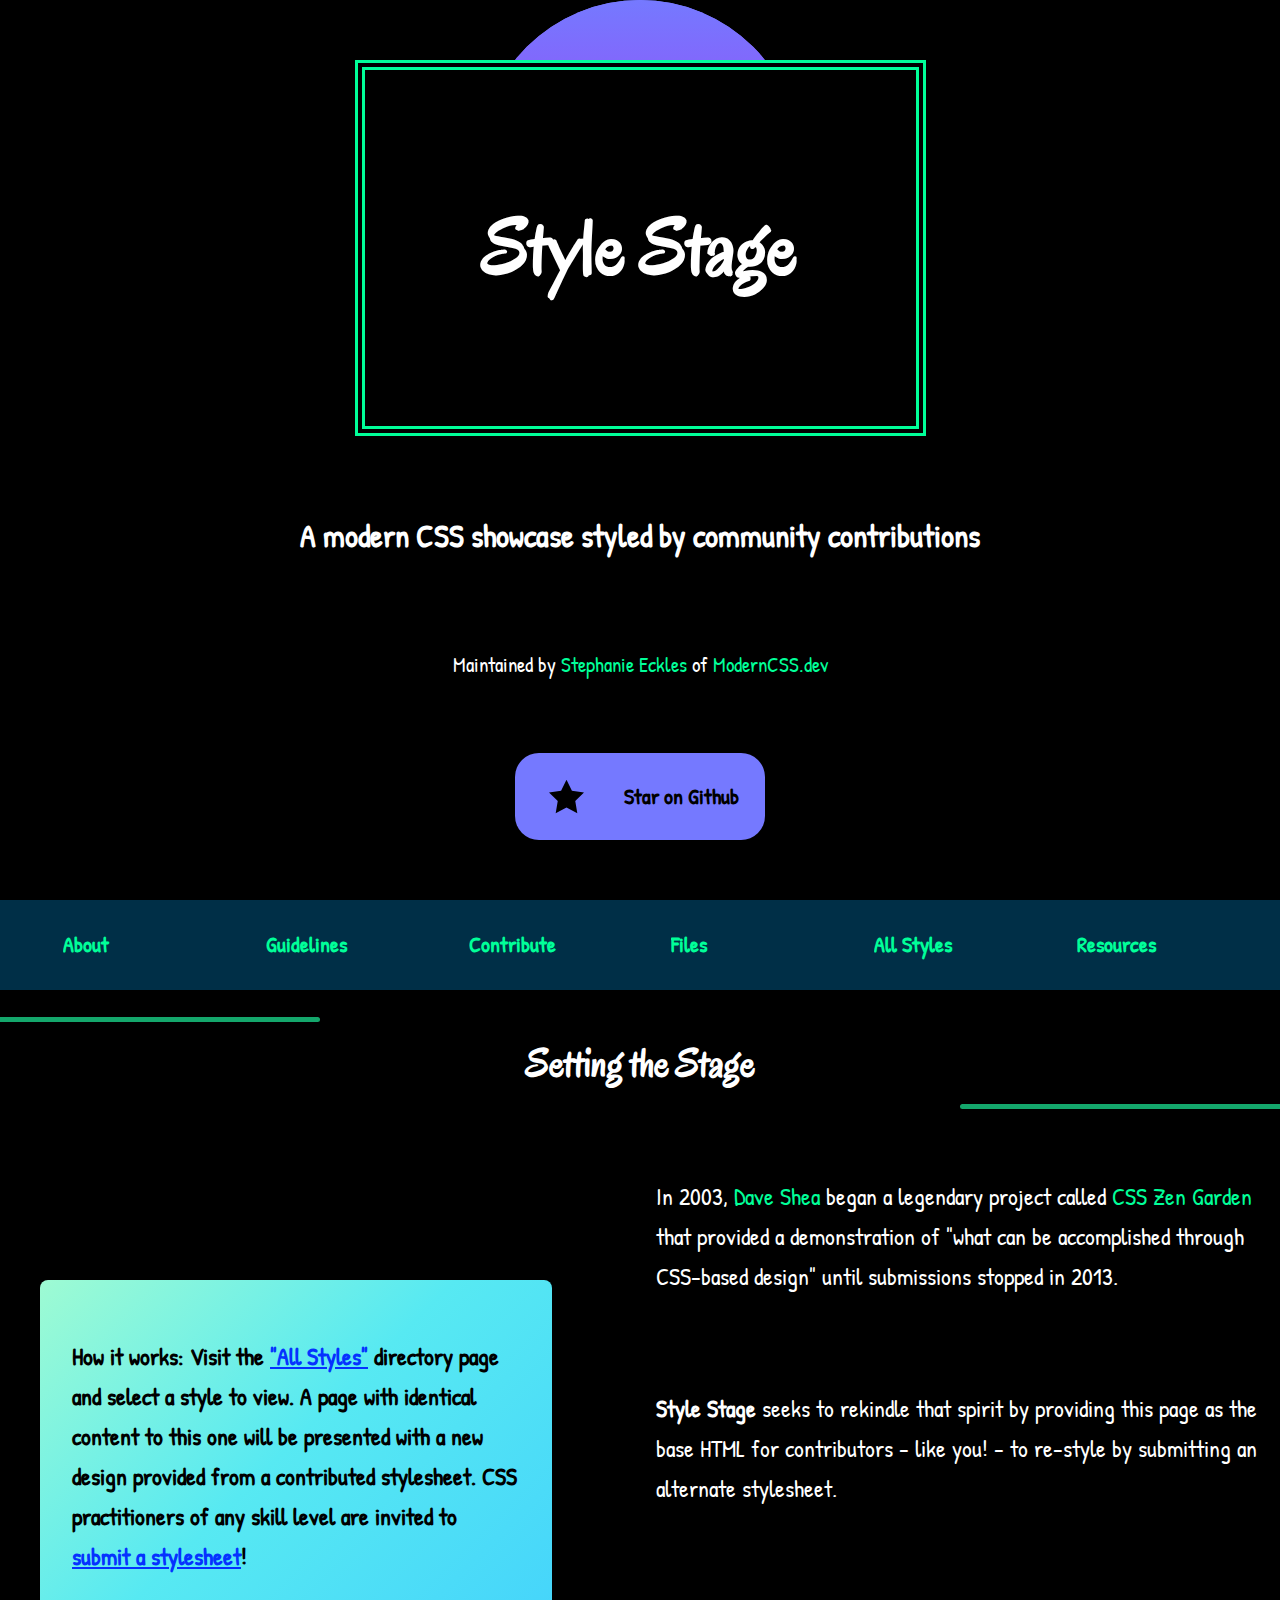
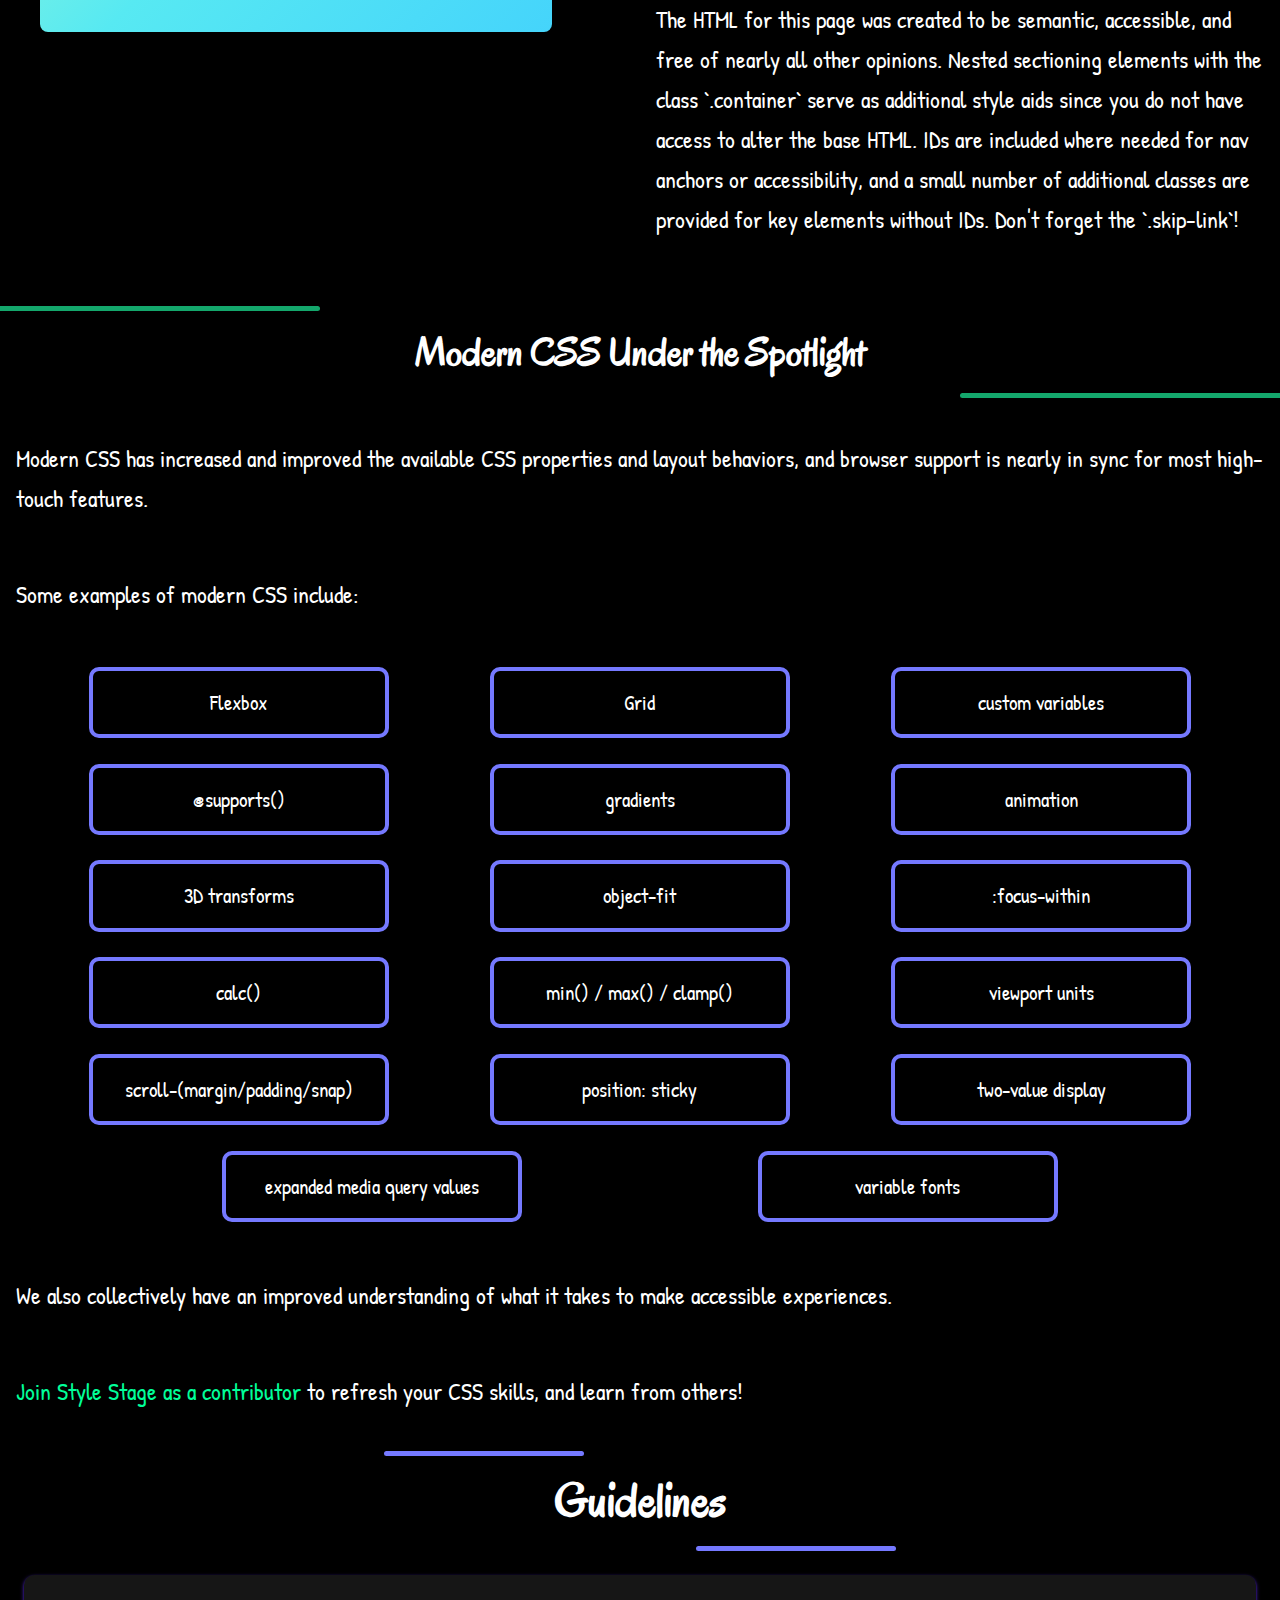
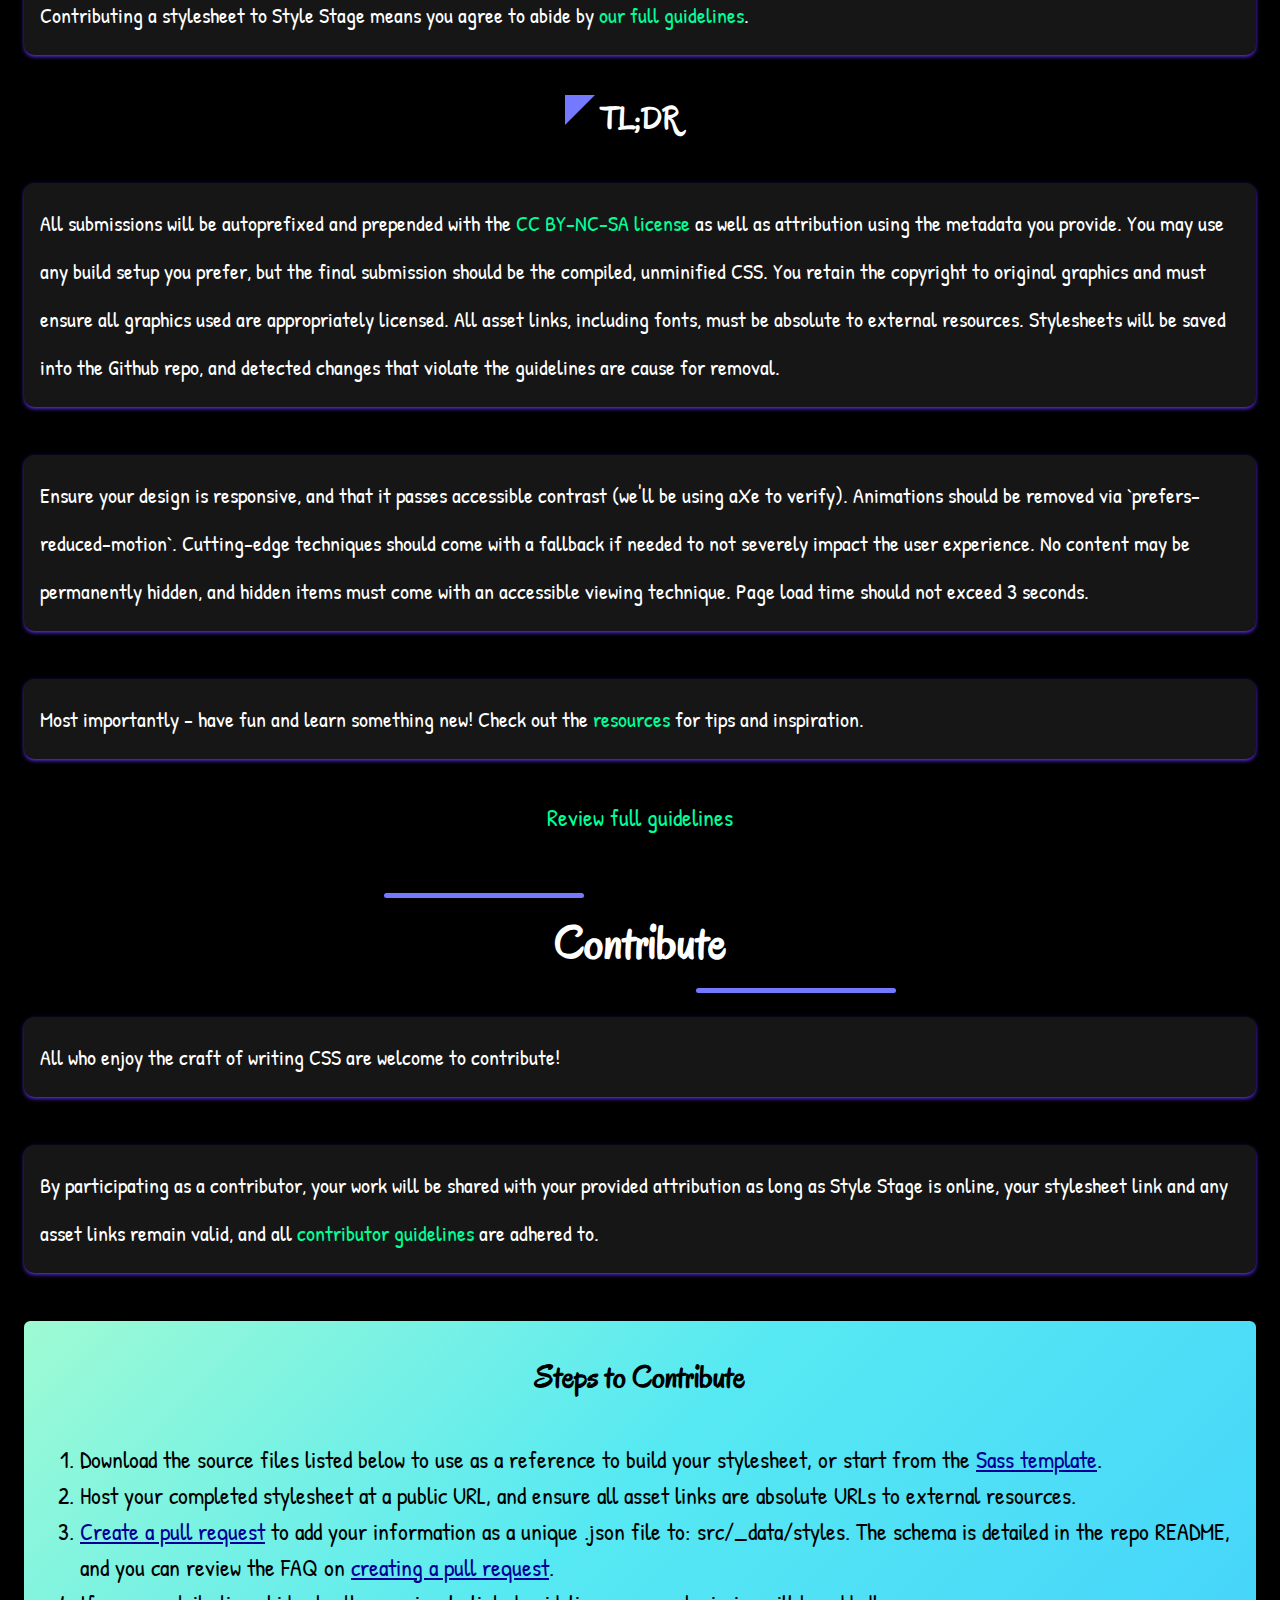
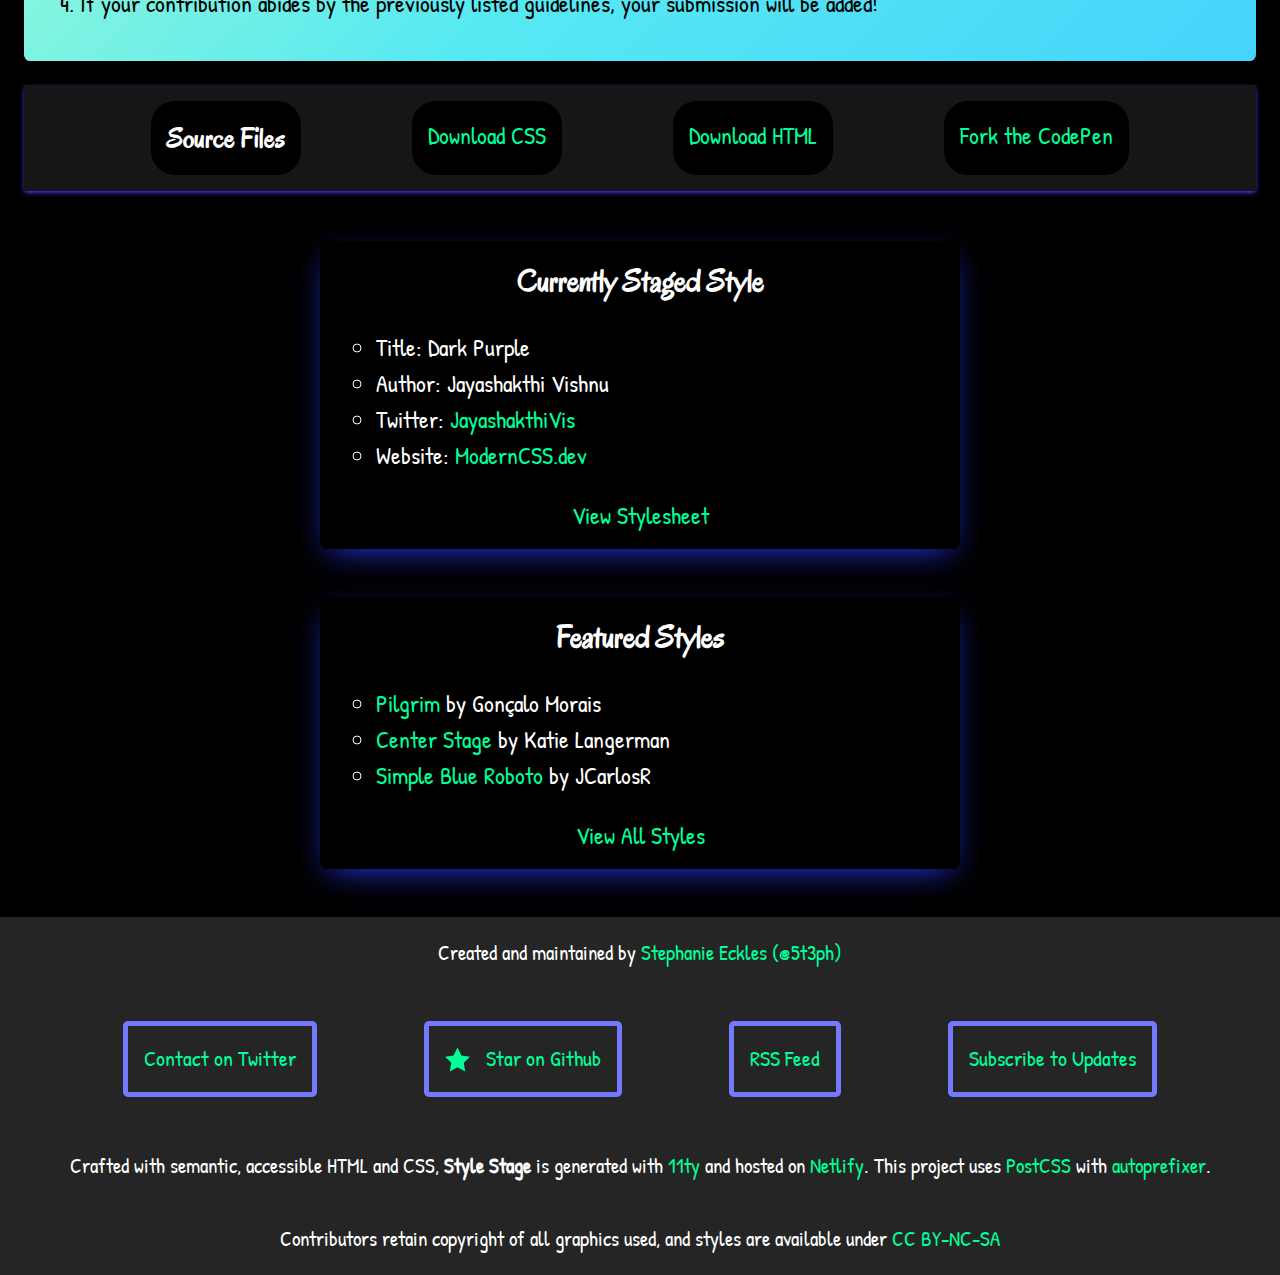
<file: index.html>
<!DOCTYPE html>
<html lang="en">
  <head>
    <meta charset="UTF-8" />
    <meta name="viewport" content="width=device-width, initial-scale=1" />
    <title>[Your Style Title] by [Your Name] | Style Stage</title>
    <meta name="description" content="[Your optional description]" />
    <link href="style.css" rel="stylesheet" />
  </head>
  <body>
    <a href="#main" class="skip-link">Skip to main content</a>
    <header>
      <div class="container">
        <h1>Style Stage</h1>
        <h2>A modern CSS showcase styled by community contributions</h2>
        <p>
          Maintained by <a href="https://twitter.com/5t3ph">Stephanie Eckles</a> of
          <a href="https://moderncss.dev">ModernCSS.dev</a>
        </p>
        <a href="https://github.com/5t3ph/stylestage" class="link-github"
          ><span
            ><svg
              xmlns="http://www.w3.org/2000/svg"
              viewBox="0 0 32 32"
              aria-hidden="true"
              focusable="false"
            >
              <path
                d="M32 12.408l-11.056-1.607-4.944-10.018-4.944 10.018-11.056 1.607 8 7.798-1.889 11.011 9.889-5.199 9.889 5.199-1.889-11.011 8-7.798z"
              ></path>
            </svg>
          </span>
          Star on Github</a
        >
      </div>
    </header>
    <nav>
      <ul>
        <li><a href="#about">About</a></li>
        <li><a href="#guidelines">Guidelines</a></li>
        <li><a href="#contribute">Contribute</a></li>
        <li><a href="#files">Files</a></li>
        <li><a href="/styles/">All Styles</a></li>
        <li><a href="/resources/">Resources</a></li>
      </ul>
    </nav>

    <main id="main" tabIndex="-1">
      <div class="container">
        <article id="about">
          <section class="container">
            <h2>Setting the Stage</h2>
            <p>
              In 2003, <a href="http://daveshea.com/projects/zen/">Dave Shea</a> began a legendary
              project called <a href="http://www.csszengarden.com/">CSS Zen Garden</a> that provided
              a demonstration of "what can be accomplished through CSS-based design" until
              submissions stopped in 2013.
            </p>
            <p>
              <strong>Style Stage</strong> seeks to rekindle that spirit by providing this page as
              the base HTML for contributors - like you! - to re-style by submitting an alternate
              stylesheet.
            </p>
            <blockquote>
              <p>
                <strong>How it works:</strong> Visit the
                <a href="/styles/">"All Styles"</a> directory page and select a style to view. A
                page with identical content to this one will be presented with a new design provided
                from a contributed stylesheet. CSS practitioners of any skill level are invited to
                <a href="#contribute">submit a stylesheet</a>!
              </p>
            </blockquote>
            <p>
              The HTML for this page was created to be semantic, accessible, and free of nearly all
              other opinions. Nested sectioning elements with the class `.container` serve as
              additional style aids since you do not have access to alter the base HTML. IDs are
              included where needed for nav anchors or accessibility, and a small number of
              additional classes are provided for key elements without IDs. Don't forget the
              `.skip-link`!
            </p>
          </section>
          <section class="container">
            <h2>Modern CSS Under the Spotlight</h2>
            <p>
              Modern CSS has increased and improved the available CSS properties and layout
              behaviors, and browser support is nearly in sync for most high-touch features.
            </p>
            <p>Some examples of modern CSS include:</p>
            <ul>
              <li>Flexbox</li>
              <li>Grid</li>
              <li>custom variables</li>
              <li>@supports()</li>
              <li>gradients</li>
              <li>animation</li>
              <li>3D transforms</li>
              <li>object-fit</li>
              <li>:focus-within</li>
              <li>calc()</li>
              <li>min() / max() / clamp()</li>
              <li>viewport units</li>
              <li>scroll-(margin/padding/snap)</li>
              <li>position: sticky</li>
              <li>two-value display</li>
              <li>expanded media query values</li>
              <li>variable fonts</li>
            </ul>
            <p>
              We also collectively have an improved understanding of what it takes to make
              accessible experiences.
            </p>
            <p>
              <a href="#contribute">Join Style Stage as a contributor</a> to refresh your CSS
              skills, and learn from others!
            </p>
          </section>
        </article>
        <article id="guidelines">
          <section class="container">
            <h2>Guidelines</h2>
            <p>
              Contributing a stylesheet to Style Stage means you agree to abide by
              <a href="/guidelines/">our full guidelines</a>.
            </p>
            <h3>TL;DR</h3>
            <p>
              All submissions will be autoprefixed and prepended with the
              <a href="https://creativecommons.org/licenses/by-nc-sa/3.0/">CC BY-NC-SA license</a>
              as well as attribution using the metadata you provide. You may use any build setup you
              prefer, but the final submission should be the compiled, unminified CSS. You retain
              the copyright to original graphics and must ensure all graphics used are appropriately
              licensed. All asset links, including fonts, must be absolute to external resources.
              Stylesheets will be saved into the Github repo, and detected changes that violate the
              guidelines are cause for removal.
            </p>
            <p>
              Ensure your design is responsive, and that it passes accessible contrast (we'll be
              using aXe to verify). Animations should be removed via `prefers-reduced-motion`.
              Cutting-edge techniques should come with a fallback if needed to not severely impact
              the user experience. No content may be permanently hidden, and hidden items must come
              with an accessible viewing technique. Page load time should not exceed 3 seconds.
            </p>
            <p>
              Most importantly - have fun and learn something new! Check out the
              <a href="/resources/">resources</a> for tips and inspiration.
            </p>
            <a href="/guidelines/" class="link-guidelines">Review full guidelines</a>
          </section>
        </article>
        <article id="contribute">
          <section class="container">
            <h2>Contribute</h2>
            <p>All who enjoy the craft of writing CSS are welcome to contribute!</p>
            <p>
              By participating as a contributor, your work will be shared with your provided
              attribution as long as Style Stage is online, your stylesheet link and any asset links
              remain valid, and all <a href="/guidelines/">contributor guidelines</a> are adhered
              to.
            </p>
          </section>
          <section class="container">
            <h3>Steps to Contribute</h3>
            <ol>
              <li>
                Download the source files listed below to use as a reference to build your
                stylesheet, or start from the
                <a href="https://github.com/5t3ph/stylestage-sass">Sass template</a>.
              </li>
              <li>
                Host your completed stylesheet at a public URL, and ensure all asset links are
                absolute URLs to external resources.
              </li>
              <li>
                <a href="https://github.com/5t3ph/stylestage">Create a pull request</a> to add your
                information as a unique .json file to: src/_data/styles. The schema is detailed in
                the repo README, and you can review the FAQ on
                <a href="/guidelines/#how-do-i-create-a-pull-request-pr">creating a pull request</a
                >.
              </li>
              <li>
                If your contribution abides by the previously listed guidelines, your submission
                will be added!
              </li>
            </ol>
          </section>
          <footer id="files">
            <div class="container">
              <h3>Source Files</h3>
              <a href="/source-files/style.css" class="link-downloadcss" download>Download CSS</a>
              <a href="/source-files/stylestage.html" class="link-downloadhtml" download
                >Download HTML</a
              >
              <a
                href="https://codepen.io/5t3ph/pen/b493845ae41e836889dd84fdbb0f5291"
                class="link-codepen"
                download
                >Fork the CodePen</a
              >
            </div>
          </footer>
        </article>
      </div>
    </main>
    <aside class="profile" aria-labelledby="profile-title">
      <div class="container">
        <h4 id="profile-title">Currently Staged Style</h4>
        <ul>
          <li class="profile-title"><span>Title:</span> <span>Dark Purple</span></li>
          <li class="profile-author"><span>Author:</span> <span>Jayashakthi Vishnu</span></li>
          <li class="profile-twitter">
            <span>Twitter:</span> <span><a href="https://twitter.com/5t3ph">JayashakthiVis</a></span>
          </li>
          <li class="profile-website">
            <span>Website:</span> <span><a href="https://moderncss.dev">ModernCSS.dev</a></span>
          </li>
        </ul>
        <a href="/styles/css/main-stage.css">View Stylesheet</a>
      </div>
    </aside>
    <aside id="styles">
      <div class="container">
        <h2>Featured Styles</h2>
        <ul class="features">
          <li>
            <span>
              <a href="/styles/pilgrim">Pilgrim<span aria-hidden="true"></span></a>
              <span>by Gonçalo Morais</span>
            </span>
          </li>
          <li>
            <span>
              <a href="/styles/center-stage">Center Stage<span aria-hidden="true"></span></a>
              <span>by Katie Langerman</span>
            </span>
          </li>
          <li>
            <span>
              <a href="/styles/simple-blue-roboto"
                >Simple Blue Roboto<span aria-hidden="true"></span
              ></a>
              <span>by JCarlosR</span>
            </span>
          </li>
        </ul>

        <a href="/styles/" class="link-allstyles">View All Styles</a>
      </div>
    </aside>
    <footer class="page-footer">
      <div class="container">
        <p>
          Created and maintained by
          <a href="https://twitter.com/5t3ph">Stephanie Eckles (@5t3ph)</a>
        </p>
        <ul>
          <li>
            <a href="https://twitter.com/5t3ph" class="link-twittercontact">Contact on Twitter</a>
          </li>
          <li>
            <a href="https://github.com/5t3ph/stylestage" class="link-github"
              ><svg
                xmlns="http://www.w3.org/2000/svg"
                viewBox="0 0 32 32"
                aria-hidden="true"
                focusable="false"
              >
                <path
                  d="M32 12.408l-11.056-1.607-4.944-10.018-4.944 10.018-11.056 1.607 8 7.798-1.889 11.011 9.889-5.199 9.889 5.199-1.889-11.011 8-7.798z"
                ></path>
              </svg>
              Star on Github</a
            >
          </li>
          <li><a href="/feed/" class="link-rss">RSS Feed</a></li>
          <li><a href="/subscribe/" class="link-support">Subscribe to Updates</a></li>
        </ul>
        <p>
          Crafted with semantic, accessible HTML and CSS, <strong>Style Stage</strong> is generated
          with <a href="https://11ty.dev">11ty</a> and hosted on
          <a href="https://netlify.com">Netlify</a>. This project uses
          <a href="https://postcss.org/">PostCSS</a> with
          <a href="https://github.com/postcss/autoprefixer">autoprefixer</a>.
        </p>
        <p>
          Contributors retain copyright of all graphics used, and styles are available under
          <a href="https://creativecommons.org/licenses/by-nc-sa/3.0/">CC BY-NC-SA</a>
        </p>
      </div>
    </footer>
  </body>
</html>
</file>
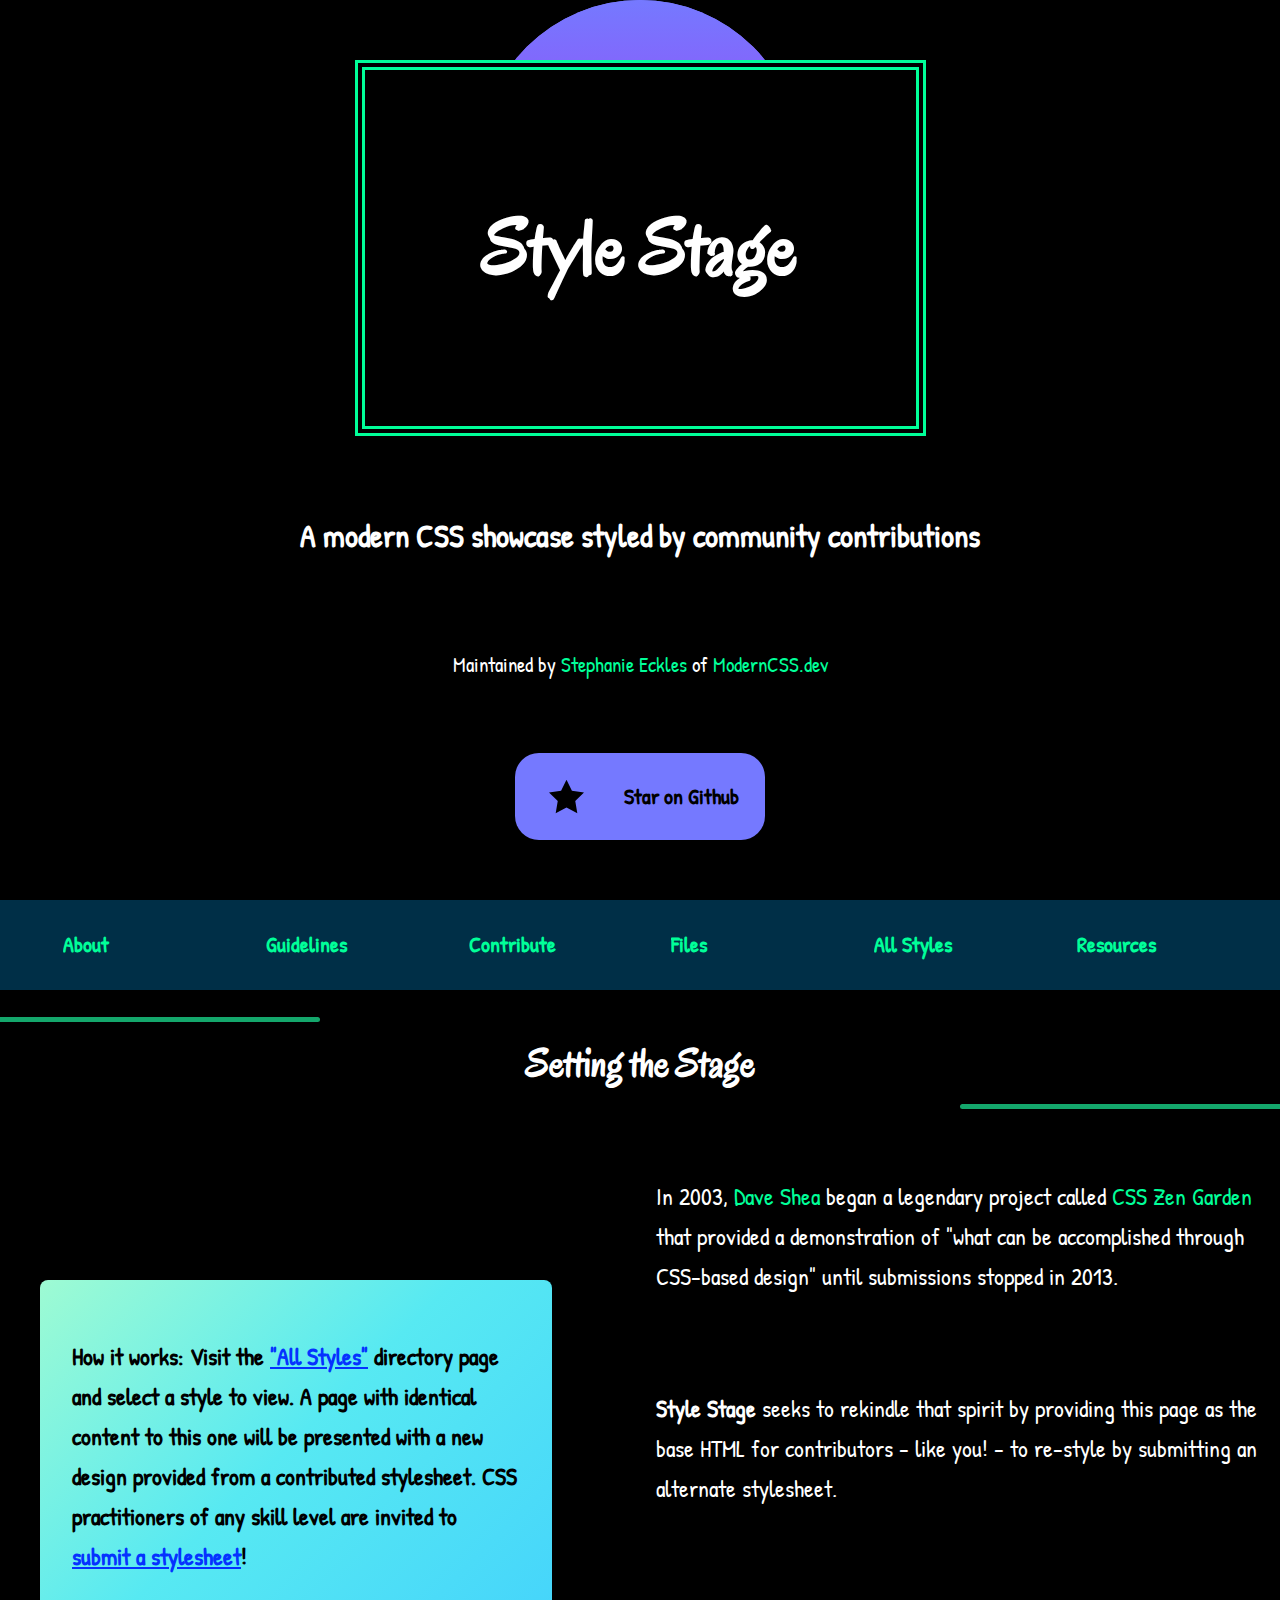
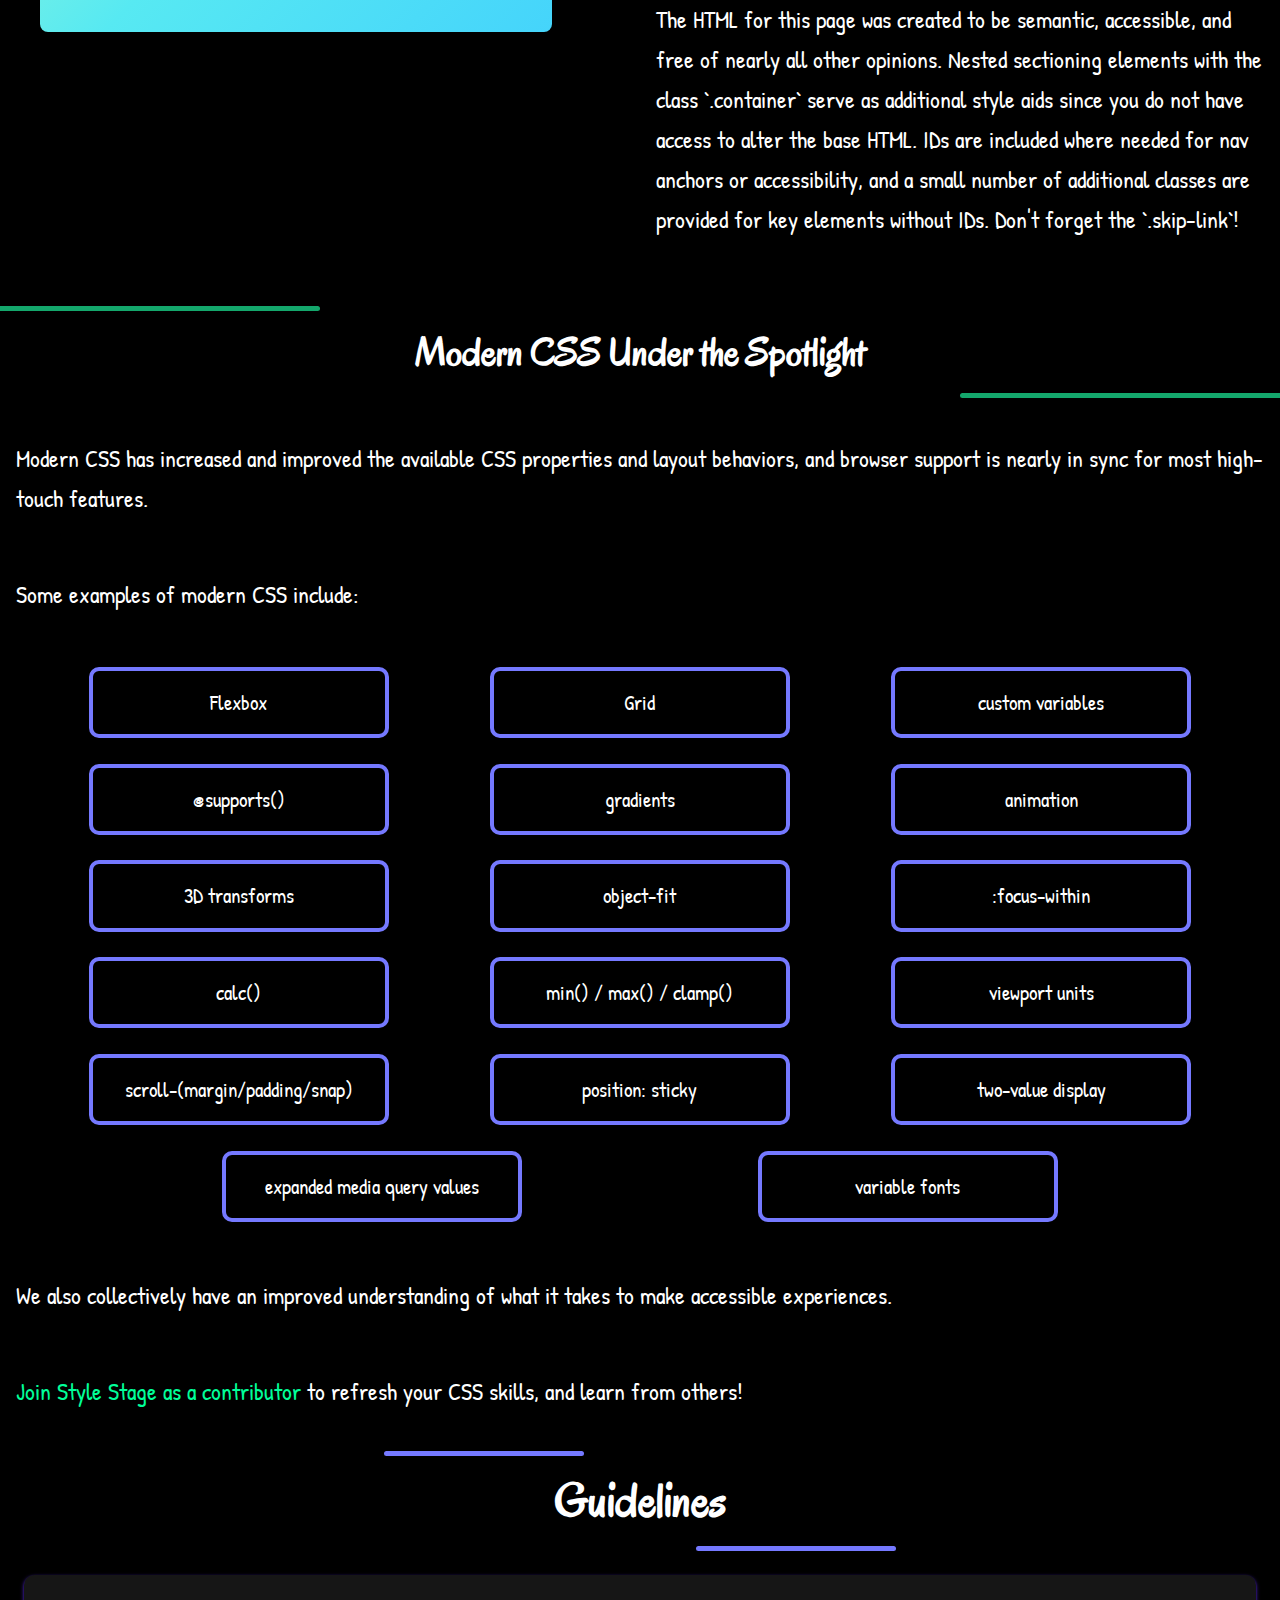
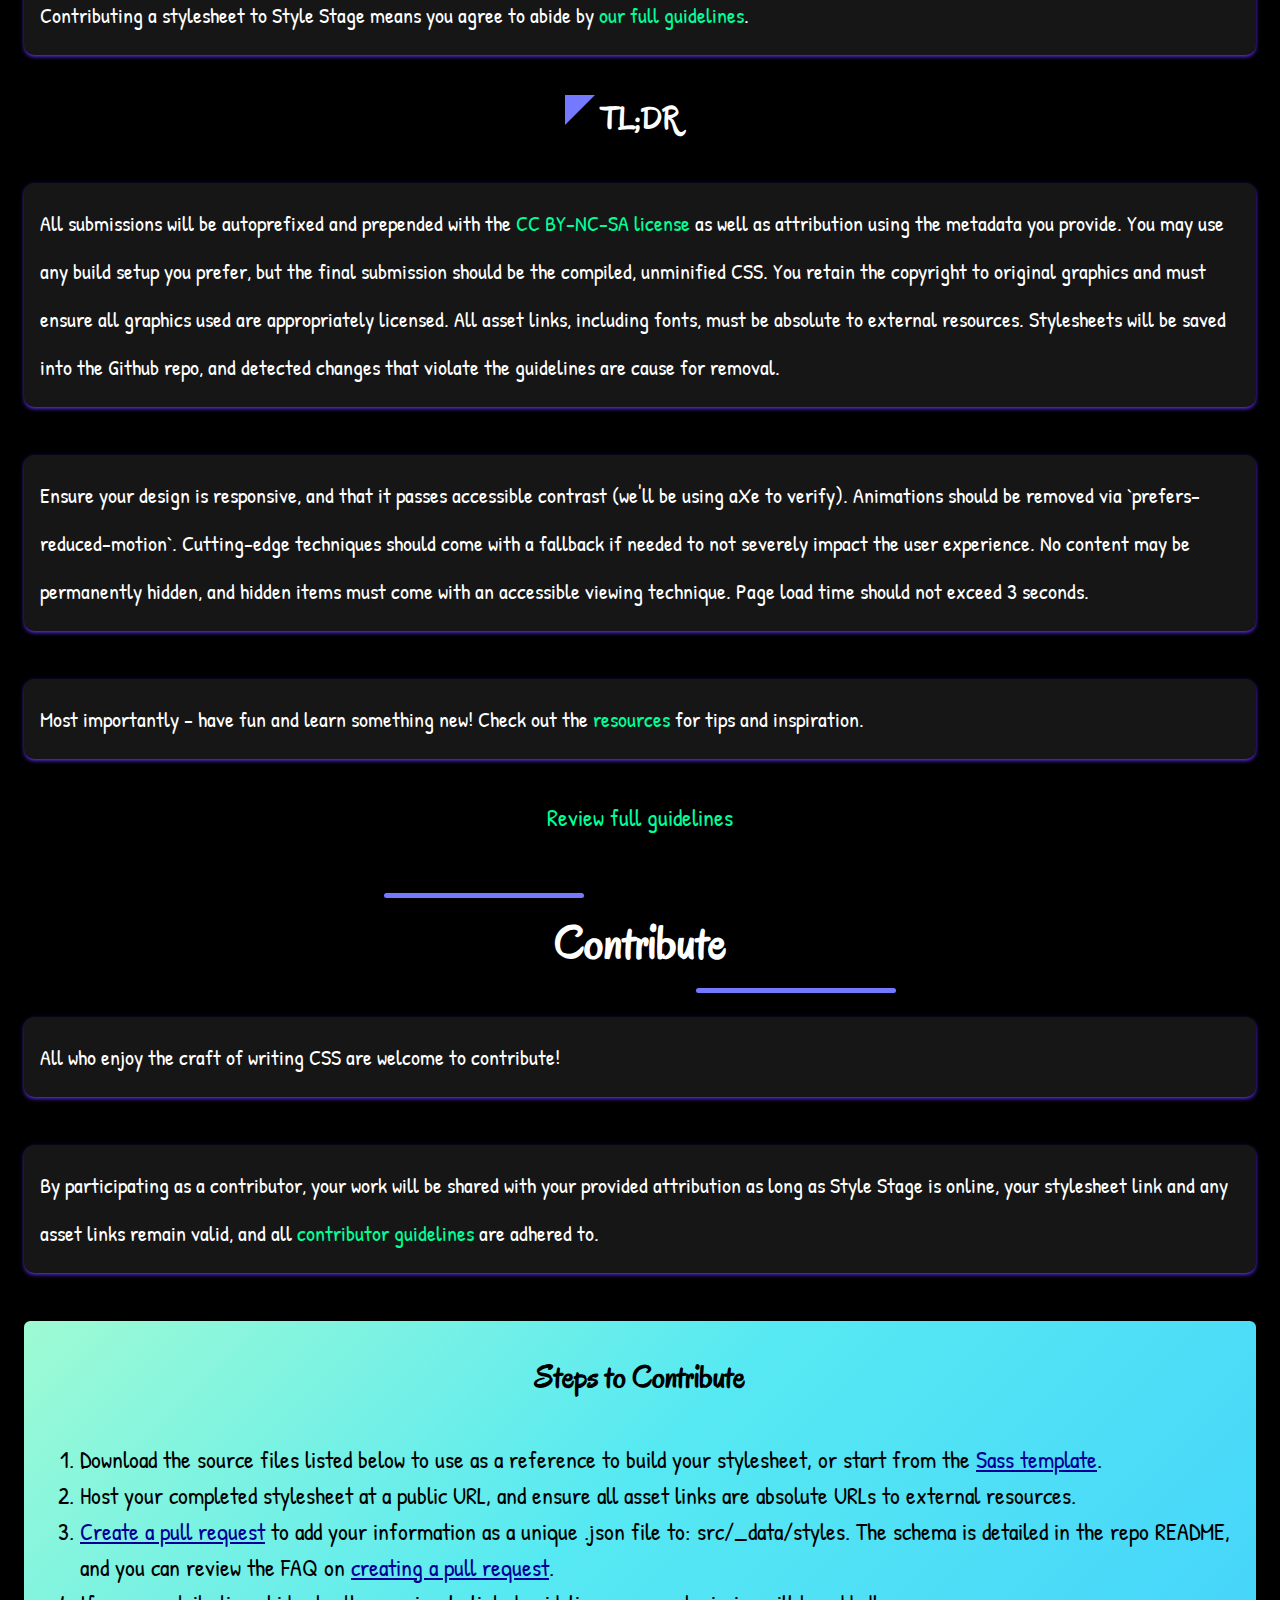
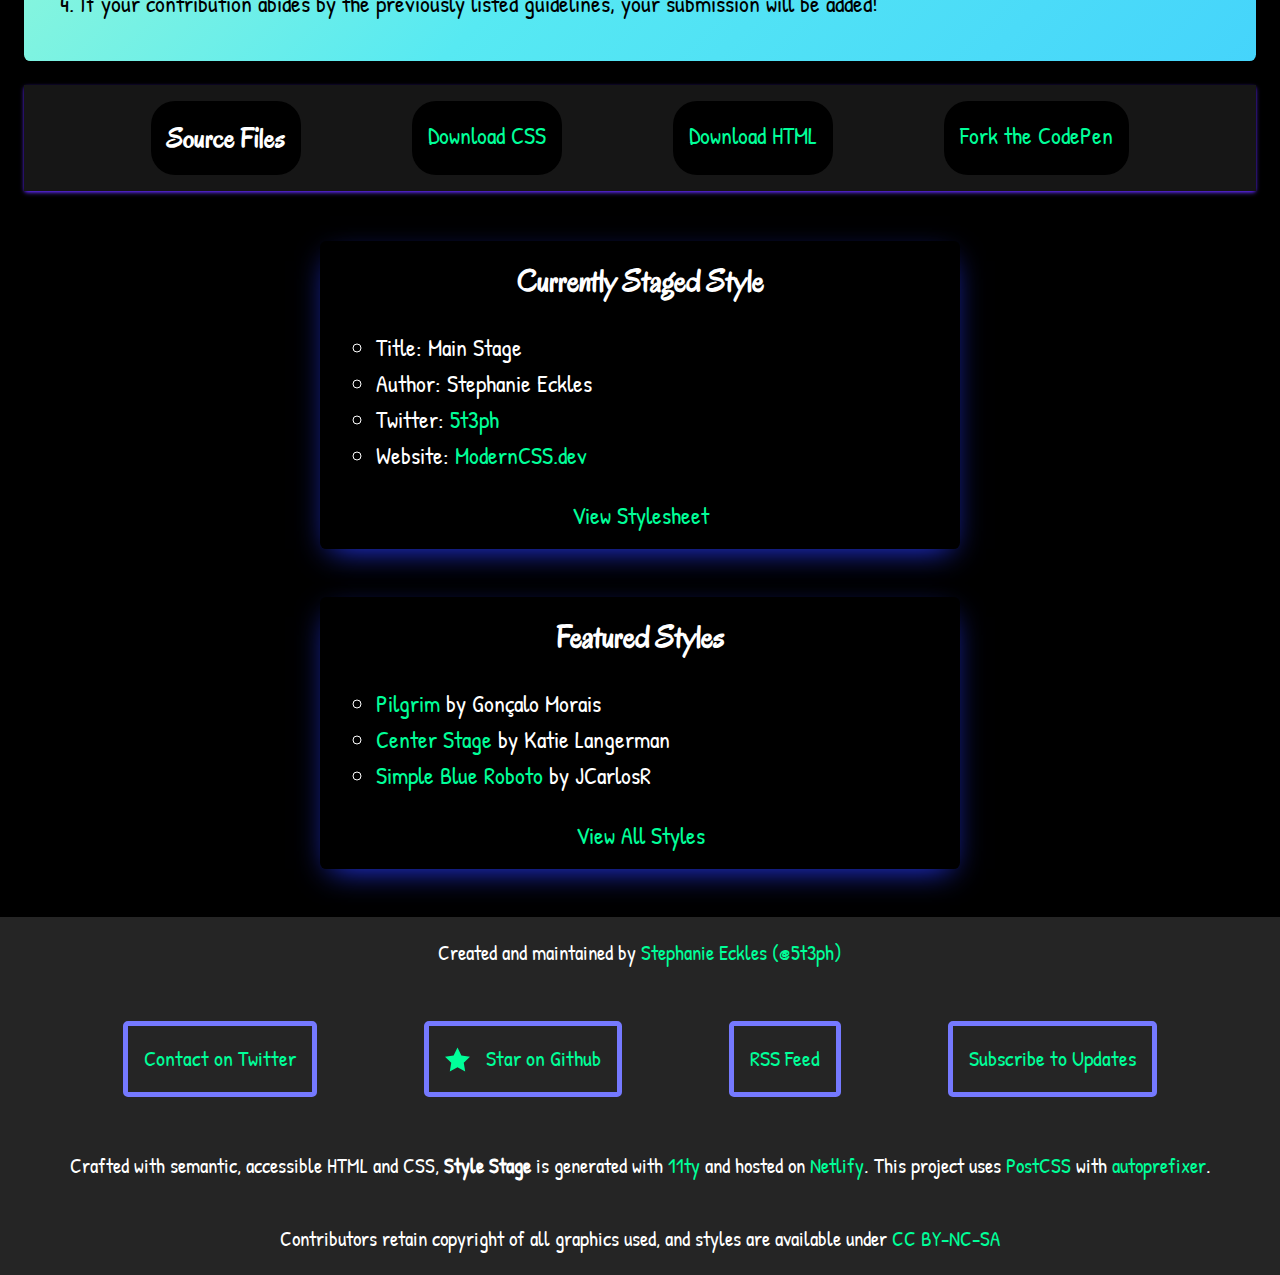
<file: stylestage.html>
<!DOCTYPE html>
<html lang="en">
  <head>
    <meta charset="UTF-8" />
    <meta name="viewport" content="width=device-width, initial-scale=1" />
    <title>[Your Style Title] by [Your Name] | Style Stage</title>
    <meta name="description" content="[Your optional description]" />
    <link href="style.css" rel="stylesheet" />
  </head>
  <body>
    <a href="#main" class="skip-link">Skip to main content</a>
    <header>
      <div class="container">
        <h1>Style Stage</h1>
        <h2>A modern CSS showcase styled by community contributions</h2>
        <p>
          Maintained by <a href="https://twitter.com/5t3ph">Stephanie Eckles</a> of
          <a href="https://moderncss.dev">ModernCSS.dev</a>
        </p>
        <a href="https://github.com/5t3ph/stylestage" class="link-github"
          ><span
            ><svg
              xmlns="http://www.w3.org/2000/svg"
              viewBox="0 0 32 32"
              aria-hidden="true"
              focusable="false"
            >
              <path
                d="M32 12.408l-11.056-1.607-4.944-10.018-4.944 10.018-11.056 1.607 8 7.798-1.889 11.011 9.889-5.199 9.889 5.199-1.889-11.011 8-7.798z"
              ></path>
            </svg>
          </span>
          Star on Github</a
        >
      </div>
    </header>
    <nav>
      <ul>
        <li><a href="#about">About</a></li>
        <li><a href="#guidelines">Guidelines</a></li>
        <li><a href="#contribute">Contribute</a></li>
        <li><a href="#files">Files</a></li>
        <li><a href="/styles/">All Styles</a></li>
        <li><a href="/resources/">Resources</a></li>
      </ul>
    </nav>

    <main id="main" tabIndex="-1">
      <div class="container">
        <article id="about">
          <section class="container">
            <h2>Setting the Stage</h2>
            <p>
              In 2003, <a href="http://daveshea.com/projects/zen/">Dave Shea</a> began a legendary
              project called <a href="http://www.csszengarden.com/">CSS Zen Garden</a> that provided
              a demonstration of "what can be accomplished through CSS-based design" until
              submissions stopped in 2013.
            </p>
            <p>
              <strong>Style Stage</strong> seeks to rekindle that spirit by providing this page as
              the base HTML for contributors - like you! - to re-style by submitting an alternate
              stylesheet.
            </p>
            <blockquote>
              <p>
                <strong>How it works:</strong> Visit the
                <a href="/styles/">"All Styles"</a> directory page and select a style to view. A
                page with identical content to this one will be presented with a new design provided
                from a contributed stylesheet. CSS practitioners of any skill level are invited to
                <a href="#contribute">submit a stylesheet</a>!
              </p>
            </blockquote>
            <p>
              The HTML for this page was created to be semantic, accessible, and free of nearly all
              other opinions. Nested sectioning elements with the class `.container` serve as
              additional style aids since you do not have access to alter the base HTML. IDs are
              included where needed for nav anchors or accessibility, and a small number of
              additional classes are provided for key elements without IDs. Don't forget the
              `.skip-link`!
            </p>
          </section>
          <section class="container">
            <h2>Modern CSS Under the Spotlight</h2>
            <p>
              Modern CSS has increased and improved the available CSS properties and layout
              behaviors, and browser support is nearly in sync for most high-touch features.
            </p>
            <p>Some examples of modern CSS include:</p>
            <ul>
              <li>Flexbox</li>
              <li>Grid</li>
              <li>custom variables</li>
              <li>@supports()</li>
              <li>gradients</li>
              <li>animation</li>
              <li>3D transforms</li>
              <li>object-fit</li>
              <li>:focus-within</li>
              <li>calc()</li>
              <li>min() / max() / clamp()</li>
              <li>viewport units</li>
              <li>scroll-(margin/padding/snap)</li>
              <li>position: sticky</li>
              <li>two-value display</li>
              <li>expanded media query values</li>
              <li>variable fonts</li>
            </ul>
            <p>
              We also collectively have an improved understanding of what it takes to make
              accessible experiences.
            </p>
            <p>
              <a href="#contribute">Join Style Stage as a contributor</a> to refresh your CSS
              skills, and learn from others!
            </p>
          </section>
        </article>
        <article id="guidelines">
          <section class="container">
            <h2>Guidelines</h2>
            <p>
              Contributing a stylesheet to Style Stage means you agree to abide by
              <a href="/guidelines/">our full guidelines</a>.
            </p>
            <h3>TL;DR</h3>
            <p>
              All submissions will be autoprefixed and prepended with the
              <a href="https://creativecommons.org/licenses/by-nc-sa/3.0/">CC BY-NC-SA license</a>
              as well as attribution using the metadata you provide. You may use any build setup you
              prefer, but the final submission should be the compiled, unminified CSS. You retain
              the copyright to original graphics and must ensure all graphics used are appropriately
              licensed. All asset links, including fonts, must be absolute to external resources.
              Stylesheets will be saved into the Github repo, and detected changes that violate the
              guidelines are cause for removal.
            </p>
            <p>
              Ensure your design is responsive, and that it passes accessible contrast (we'll be
              using aXe to verify). Animations should be removed via `prefers-reduced-motion`.
              Cutting-edge techniques should come with a fallback if needed to not severely impact
              the user experience. No content may be permanently hidden, and hidden items must come
              with an accessible viewing technique. Page load time should not exceed 3 seconds.
            </p>
            <p>
              Most importantly - have fun and learn something new! Check out the
              <a href="/resources/">resources</a> for tips and inspiration.
            </p>
            <a href="/guidelines/" class="link-guidelines">Review full guidelines</a>
          </section>
        </article>
        <article id="contribute">
          <section class="container">
            <h2>Contribute</h2>
            <p>All who enjoy the craft of writing CSS are welcome to contribute!</p>
            <p>
              By participating as a contributor, your work will be shared with your provided
              attribution as long as Style Stage is online, your stylesheet link and any asset links
              remain valid, and all <a href="/guidelines/">contributor guidelines</a> are adhered
              to.
            </p>
          </section>
          <section class="container">
            <h3>Steps to Contribute</h3>
            <ol>
              <li>
                Download the source files listed below to use as a reference to build your
                stylesheet, or start from the
                <a href="https://github.com/5t3ph/stylestage-sass">Sass template</a>.
              </li>
              <li>
                Host your completed stylesheet at a public URL, and ensure all asset links are
                absolute URLs to external resources.
              </li>
              <li>
                <a href="https://github.com/5t3ph/stylestage">Create a pull request</a> to add your
                information as a unique .json file to: src/_data/styles. The schema is detailed in
                the repo README, and you can review the FAQ on
                <a href="/guidelines/#how-do-i-create-a-pull-request-pr">creating a pull request</a
                >.
              </li>
              <li>
                If your contribution abides by the previously listed guidelines, your submission
                will be added!
              </li>
            </ol>
          </section>
          <footer id="files">
            <div class="container">
              <h3>Source Files</h3>
              <a href="/source-files/style.css" class="link-downloadcss" download>Download CSS</a>
              <a href="/source-files/stylestage.html" class="link-downloadhtml" download
                >Download HTML</a
              >
              <a
                href="https://codepen.io/5t3ph/pen/b493845ae41e836889dd84fdbb0f5291"
                class="link-codepen"
                download
                >Fork the CodePen</a
              >
            </div>
          </footer>
        </article>
      </div>
    </main>
    <aside class="profile" aria-labelledby="profile-title">
      <div class="container">
        <h4 id="profile-title">Currently Staged Style</h4>
        <ul>
          <li class="profile-title"><span>Title:</span> <span>Main Stage</span></li>
          <li class="profile-author"><span>Author:</span> <span>Stephanie Eckles</span></li>
          <li class="profile-twitter">
            <span>Twitter:</span> <span><a href="https://twitter.com/5t3ph">5t3ph</a></span>
          </li>
          <li class="profile-website">
            <span>Website:</span> <span><a href="https://moderncss.dev">ModernCSS.dev</a></span>
          </li>
        </ul>
        <a href="/styles/css/main-stage.css">View Stylesheet</a>
      </div>
    </aside>
    <aside id="styles">
      <div class="container">
        <h2>Featured Styles</h2>
        <ul class="features">
          <li>
            <span>
              <a href="/styles/pilgrim">Pilgrim<span aria-hidden="true"></span></a>
              <span>by Gonçalo Morais</span>
            </span>
          </li>
          <li>
            <span>
              <a href="/styles/center-stage">Center Stage<span aria-hidden="true"></span></a>
              <span>by Katie Langerman</span>
            </span>
          </li>
          <li>
            <span>
              <a href="/styles/simple-blue-roboto"
                >Simple Blue Roboto<span aria-hidden="true"></span
              ></a>
              <span>by JCarlosR</span>
            </span>
          </li>
        </ul>

        <a href="/styles/" class="link-allstyles">View All Styles</a>
      </div>
    </aside>
    <footer class="page-footer">
      <div class="container">
        <p>
          Created and maintained by
          <a href="https://twitter.com/5t3ph">Stephanie Eckles (@5t3ph)</a>
        </p>
        <ul>
          <li>
            <a href="https://twitter.com/5t3ph" class="link-twittercontact">Contact on Twitter</a>
          </li>
          <li>
            <a href="https://github.com/5t3ph/stylestage" class="link-github"
              ><svg
                xmlns="http://www.w3.org/2000/svg"
                viewBox="0 0 32 32"
                aria-hidden="true"
                focusable="false"
              >
                <path
                  d="M32 12.408l-11.056-1.607-4.944-10.018-4.944 10.018-11.056 1.607 8 7.798-1.889 11.011 9.889-5.199 9.889 5.199-1.889-11.011 8-7.798z"
                ></path>
              </svg>
              Star on Github</a
            >
          </li>
          <li><a href="/feed/" class="link-rss">RSS Feed</a></li>
          <li><a href="/subscribe/" class="link-support">Subscribe to Updates</a></li>
        </ul>
        <p>
          Crafted with semantic, accessible HTML and CSS, <strong>Style Stage</strong> is generated
          with <a href="https://11ty.dev">11ty</a> and hosted on
          <a href="https://netlify.com">Netlify</a>. This project uses
          <a href="https://postcss.org/">PostCSS</a> with
          <a href="https://github.com/postcss/autoprefixer">autoprefixer</a>.
        </p>
        <p>
          Contributors retain copyright of all graphics used, and styles are available under
          <a href="https://creativecommons.org/licenses/by-nc-sa/3.0/">CC BY-NC-SA</a>
        </p>
      </div>
    </footer>
  </body>
</html>
</file>
<file: style.css>
@charset "UTF-8";
/**********************Fonts*******************************/
@import url('https://fonts.googleapis.com/css2?family=Patrick+Hand&family=Poppins:wght@300&display=swap');
@import url('https://fonts.googleapis.com/css2?family=Oregano&display=swap');
/*********************************************************/
*,
*::before,
*::after {
  box-sizing: border-box;
}
:root{
  --black:#000000;
  --gray:#747474;
  --red:#ff652f;
  --yellow:#ffe400;
  --green:#00ff99;
  --blue:#002f47;
}
body,
h1,
h2,
h3,
h4,
h5,
h6 {
  margin: 0;
  color: white;
  background-color: var(--black);
}
a{
  text-decoration: none;
  color: var(--green);
}

html {
  overflow-x: hidden;
}
body {
  min-height: 100vh;
  font-size: 100%;
  line-height: 1.5;
  text-rendering: optimizeSpeed;
  overflow-x: hidden;
  font-family: 'Poppins', sans-serif;
  font-family: 'Patrick Hand', cursive;
}
/* width */
::-webkit-scrollbar {
  width: 10px;
}

/* Track */
::-webkit-scrollbar-track {
  background: rgb(34, 34, 34);
}

/* Handle */
::-webkit-scrollbar-thumb {
  background: #7579ff;
}

/* Handle on hover */
::-webkit-scrollbar-thumb:hover {
  background: #5f64ff;
}
h1,h2,h3,h4,h5{
  font-family: 'Patrick Hand', cursive;
  font-family: 'Bungee Shade', cursive;
  font-family: 'Oregano', cursive;
}
header{
  height: fit-content;
  text-align: center;
  /* background-image: radial-gradient(var(--green) 15%, transparent 20%); */
  /* radial-gradient(#fafafa 20%, transparent 20%); */
  background-color: var(--black);
  /* background-position: 0 0, 50px 50px;
  background-size: 50px 50px; */
  position: relative;
  overflow: hidden;
  min-height: 100vh;
  display: flex;
  justify-content: center;
}
header::after{
  content: " ";
  position: absolute;
  height: 25vw;
  width: 25vw;
  border-radius: 25vw;
  background-image: linear-gradient(to top, #b224ef 0%, #7579ff 100%);
  animation: mover 20s ease infinite;
}
header::before{
  content: " ";
  position: absolute;
  height: 25vw;
  width: 25vw;
  border-radius: 25vw;
  background-image: linear-gradient(to top, #b224ef 0%, #7579ff 100%);
  animation: mover1 20s ease infinite;
}
@keyframes mover{
  0%{top:-8%;
    background-position: 0% 0%;
    left:0%}
  25%{top:25%;
      left:25%;}
  50%{top:75%;
      left:0%;
    background-position: 100% 100%;}
  75%{left:25%;}
  100%{top:-8%;
        left: 0%;
      background-position: 0% 0%;}
}
@keyframes mover1{
  0%{bottom:-8%;
    background-position: 100% 100%;
    right: 0%;}
  25%{bottom:25%;
      right: 25%;}
  50%{bottom:75%;
    background-position: 0% 0%;
      right: 0%;}
  75%{right: 25%;}
  100%{bottom:-8%;
    background-position: 100% 100%;
      right:0%}
}
@media (max-width:594px){
  header::after{
    height: 25%;
    width: 20vw;
    border-radius: 20vw;
  }
  header::before{
    height: 25%;
    width: 20vw;
    border-radius: 20vw;
  }
}
header .container{
  display: flex;
  flex-direction: column;
  justify-content: space-evenly;
  align-items: center;
  padding: 1rem;
  z-index: 2;
}
header .container h1{
  padding: 10vw;
  font-size: 5rem;
  position: relative;
  font-family: 'Caveat', cursive;
  font-family: 'Oregano', cursive;
}
header .container h1::after{
  content: " ";
  position: absolute;
  top: 0;
  left: 0;
  border: 10px double var(--green);
  height: 100%;
  width: 100%;
}
header .container p{
  background-color: var(--black);
  font-size: 1.3rem;
  padding: 0.5rem;
  border-radius: 2rem;
  font-family: 'Patrick Hand', cursive;
}
header .container h1:hover::after{
 animation: 1s bigger ease infinite;
}
header .container h2{
  margin-top: 1rem;
  padding: 1rem;
  border-radius: 1rem;
  font-family: 'Patrick Hand', cursive;
}
header .container a svg{
  height: 50%;
  animation: 0.3s rotator ease 5;
  animation-delay: 2s;
  margin-right: 2.5rem;
  margin-left: 0.5rem;
}
header .container a:nth-child(4):hover{
  background-color: black;
  color: #7579ff;
  border: 2px solid #7579ff;
}
header .container a:hover svg{
  animation: 0.3s rotator ease infinite;
}
header .container a:hover svg path{
    fill: #7579ff;
}
header .container a:nth-child(4){
  /* display: flex;
  width: 10rem;
  height: 5rem;
  text-align: center;*/
  padding: 1.5rem;
  color: black;
  font-weight: bolder;
  border-radius: 1.5rem;
  background-color: #7579ff; 
  display: flex;
  justify-content: center;
  align-items: center;
  white-space: nowrap;
  border: 2px solid transparent;
  font-size: 1.4rem;
}
header .container a:nth-child(4) span{
  display: flex;
  align-items: center;
}
header .container a:nth-child(4) svg{
  height: 35px;
  width: 35px;
}
.skip-link {
  position: absolute;
  top: 0px;
  left: 0;
  width: fit-content;
  background-color: black;
  color: #fff;
  font-size: 1.125rem;
  overflow: hidden;
  border-radius: 0.1rem;
}
.skip-link:focus{
  z-index: 999;
}
@keyframes bigger{
  0%{border: 10px double var(--green);}
  75%{border: 20px double wheat;}
}
@keyframes rotator{
  50%{transform: 180deg;}
  100%{transform: rotate(360deg);}
}
nav{
  background-color: #002f47;
  position: -webkit-sticky;
  position: sticky;
  top: 0;
}
nav ul{
  list-style: none;
  display: flex;
  justify-content: space-evenly;
  flex-wrap: wrap;
  min-height: 10vh;
  align-items: center;
  margin: 0;
}
nav ul li{
  font-size: 1.4rem;
  width: 180px;
  font-weight: bold;
  overflow: hidden;
}
nav ul li a{
  overflow-x: hidden;
  position: relative;
}
nav ul li a::after{
 content: " ";
 position: absolute;
 bottom: 0;
 left: 0;
 width: 100%;
 height: 10%;
 margin-top: 0.2rem;
 background-color: wheat;
 visibility: hidden;
}
nav ul li a:hover:after{
  visibility: visible;
  animation: grower 1s ease;
}
@keyframes grower{
  0%{width: 0%;}
  75%{width: 100%;}
}
@media (max-width:580px){
  nav ul li{
    margin: 0.5rem 0;
  }
}
#about .container h2{
  font-size: 2.5rem;
  margin: 1rem 0;
  text-align: center;
  position: relative;
  padding: 1rem;
}
#about .container:nth-child(1){
  display: flex;
  flex-direction: column;
  justify-content: space-evenly;
  position: relative;
  min-height: 100vh;
}
#about .container h2::after{
  content: " ";
  width: 25%;
  height: 5px;
  position: absolute;
  right: 0;
  bottom: 0;
  background-color: #14a76c;
  border-radius: 5px 0 0 5px;
  /* animation: widhter_left 2s ease infinite; */
}
#about .container:nth-child(1) > p{
  align-self: flex-end;
  width: 50%;
}
#about .container h2::before{
  content: " ";
  width: 25%;
  left: 0;
  top: 0;
  height: 5px;
  position: absolute;
  background-color: #14a76c;
  border-radius: 0 5px 5px 0;
  /* animation: widhter_left 2s ease infinite; */
}
#about .container:hover h2::after{
  animation: widhter_left 10s ease infinite;
}
#about .container:hover h2::before{
  animation: widhter_left 10s ease infinite;
}
#about .container:nth-child(1) blockquote{
  width: 40%;
  position: absolute;
  top: 50%;
  transform: translateY(-50%);
  left: 0;
  padding: 1rem;
  border-radius: 0.5rem;
  color: black;
  font-weight: 800;
  background-image: linear-gradient(-225deg, #9EFBD3 0%, #57E9F2 48%, #45D4FB 100%);
}
#about .container{
  min-height: 100vh;
}
blockquote a{
  color: rgb(5, 50, 255);
  text-decoration: underline;
}
#about .container p{
  font-size: 1.5rem;
  line-height: 2.5rem;
  padding: 1rem;
}
@keyframes widhter_left{
  0%{width: 25%;}
  50%{width: 100%;}
  75%{width: 25%;}
}
@keyframes widhter_right{
  0%{width: 100%;}
  50%{width: 25%;}
  75%{width: 100%;}
}
@media (max-width:634px){
  #about .container:nth-child(1) blockquote{
    position: unset;
    transform: unset;
    top: unset;
    left: unset;
    width: fit-content;
  }
  #about .container:nth-child(1) > p{
    align-self: center;
    width: fit-content;
  }
    
}
#about .container ul{
  display: flex;
  justify-content: space-evenly;
  flex-wrap: wrap;
  align-items: center;
  padding: 0;
}
#about .container ul li{
  list-style-type: none;
  font-size: 1.3rem;
  text-align: center;
  padding: 1rem;
  margin: 0.8rem;
  width: 300px;
  background-color: black;
  border-radius: 10px;
  border: 4px solid #7579ff;
  cursor: pointer;
}
#about .container ul li:hover{
  color: #7579ff;
  border: 4px solid transparent;
}
#guidelines{
  min-height: 100vh;
}
#guidelines h2{
  text-align: center;
  font-size: 3rem;
  position: relative;
  width: 100%;
  height: 100px;
  display: flex;
  align-items: center;
  justify-content: center;
}
#guidelines h2::before{
  width: 200px;
  content: ' ';
  height: 5px;
  background-color: #7579ff;
  position: absolute;
  top: 0;
  left: 30%;
  border-radius: 5px;
}
#guidelines h2::after{
  width: 200px;
  content: ' ';
  height: 5px;
  background-color: #7579ff;
  position: absolute;
  bottom: 0;
  right: 30%;
  border-radius: 5px;
}
#guidelines .container{
  position: relative;
  display: flex;
  justify-content: space-evenly;
  flex-direction: column;
}
#guidelines .container p{
  margin: 1.5rem;
  padding: 1rem;
  border-radius: 10px;
  font-size: 1.4rem;
  line-height: 3rem;
  box-shadow: rgba(109, 56, 255, 0.1) 0px 8px 24px, rgba(109, 56, 255, 0.1) 0px 16px 56px, rgba(109, 56, 255, 0.1) 0px 24px 80px;
  box-shadow: rgba(109, 56, 255, 1) 0px 2px 5px -1px, rgba(69, 2, 255, 1) 0px 1px 3px -1px;
  background-color: rgb(22, 22, 22);
}
#guidelines .container h3{
  margin: 1rem auto;
  text-align: center;
  font-size: 2rem;
  position: relative;
  width: 150px;
  cursor: pointer;
}
#guidelines .container h3::before{
  content: ' ';
  position: absolute;
  top: 0;
  left: 0;
  width: 0;
  height: 0;
  border-top: 30px solid #7579ff;
  border-right: 30px solid transparent;
}
#guidelines .container h3::after{
  content: ' ';
  position: absolute;
  bottom: 0;
  right: 0;
  width: 0;
  height: 0;
  border-bottom: 30px solid #5f64ff;
  border-left: 30px solid transparent;
  visibility: hidden;
}
#guidelines .container h3:hover::after{
  visibility: visible;
}
#guidelines .container > a{
  margin: 1rem auto;
  text-align: center; 
  font-size: 1.5rem;
  height: 30px;
  position: relative;
  width: 300px; 
}
#guidelines .container > a::before{
  position: absolute;
  content: ' ';
  left: 0;
  bottom: 0;
  width: 0;
  height: 0;
  border-top: 10px solid transparent;
  border-right: 20px solid #7579ff;
  visibility: hidden;
  border-bottom: 10px solid transparent;
}
#guidelines .container > a::after{
  position: absolute;
  content: ' ';
  right: 0;
  bottom: 0;
  width: 0;
  height: 0;
  border-top: 10px solid transparent;
  border-left: 20px solid #7579ff;
  visibility: hidden;
  border-bottom: 10px solid transparent;
}
#guidelines .container > a:hover:after{
  visibility: visible;
}
#guidelines .container > a:hover::before{
  visibility: visible;
}
#contribute{
  min-height: 100vh;
}
#contribute .container{
  display: flex;
  flex-direction: column;
  justify-content: space-evenly;
  margin-top: 3rem;
}
#contribute .container h2{
  font-size: 3rem;
  text-align: center;
  display: flex;
  align-items: center;
  justify-content: center;
  height: 100px;
}
#contribute .container h2{
  text-align: center;
  font-size: 3rem;
  position: relative;
  width: 100%;
  height: 100px;
  display: flex;
  align-items: center;
  justify-content: center;
}
#contribute .container h2::before{
  width: 200px;
  content: ' ';
  height: 5px;
  background-color: #7579ff;
  position: absolute;
  top: 0;
  left: 30%;
  border-radius: 5px;
}
#contribute .container h2::after{
  width: 200px;
  content: ' ';
  height: 5px;
  background-color: #7579ff;
  position: absolute;
  bottom: 0;
  right: 30%;
  border-radius: 5px; 
}
#contribute .container p{
  margin: 1.5rem;
  padding: 1rem;
  border-radius: 10px;
  font-size: 1.4rem;
  line-height: 3rem;
  box-shadow: rgba(109, 56, 255, 0.1) 0px 8px 24px, rgba(109, 56, 255, 0.1) 0px 16px 56px, rgba(109, 56, 255, 0.1) 0px 24px 80px;
  box-shadow: rgba(109, 56, 255, 1) 0px 2px 5px -1px, rgba(69, 2, 255, 1) 0px 1px 3px -1px;
  background-color: rgb(22, 22, 22);
}
#contribute .container:nth-child(2) h3{
  margin: 1rem auto;
  text-align: center;
  font-size: 2rem;
  position: relative;
  cursor: pointer;
  color: black;
  background-color: transparent;
}
#contribute .container:nth-child(2){
  background-image: linear-gradient(-225deg, #9EFBD3 0%, #57E9F2 48%, #45D4FB 100%);
  margin: 1.5rem;
  padding: 1rem;
  border-radius: 0.4rem;
  color: black;
}
#contribute .container:nth-child(2) a{
  color: rgb(0, 0, 150);
  text-decoration: underline;
}
#contribute .container:nth-child(2) ol{
  font-size: 1.5rem;
}
#contribute #files .container{
  display: flex;
  flex-direction: row;
  justify-content: space-evenly;
  font-size: 1.5rem;
  box-shadow: rgba(109, 56, 255, 0.1) 0px 8px 24px, rgba(109, 56, 255, 0.1) 0px 16px 56px, rgba(109, 56, 255, 0.1) 0px 24px 80px;
  box-shadow: rgba(109, 56, 255, 1) 0px 2px 5px -1px, rgba(69, 2, 255, 1) 0px 1px 3px -1px;
  background-color: rgb(22, 22, 22);
  margin: 1.5rem;
  padding: 1rem;
  animation: box-shadower 5s ease infinite;
}
@keyframes box-shadower{
  0%{ box-shadow: rgba(109, 56, 255, 0.1) 0px 8px 24px, rgba(109, 56, 255, 0.1) 0px 16px 56px, rgba(109, 56, 255, 0.1) 0px 24px 80px;
    box-shadow: rgba(109, 56, 255, 1) 0px 2px 5px -1px, rgba(69, 2, 255, 1) 0px 1px 3px -1px;
    background-color: rgb(22, 22, 22);}
  50%{ box-shadow: rgba(109, 56, 255, 0.1) 0px 8px 24px, rgba(127, 137, 224, 0.1) 0px 16px 56px, rgba(83, 21, 255, 0.1) 0px 24px 80px;
    box-shadow: rgb(52, 255, 45) 0px 2px 5px -1px, rgb(98, 255, 255) 0px 1px 3px -1px;
  background-color: black;}
  100%{  box-shadow: rgba(109, 56, 255, 0.1) 0px 8px 24px, rgba(109, 56, 255, 0.1) 0px 16px 56px, rgba(109, 56, 255, 0.1) 0px 24px 80px;
    box-shadow: rgba(109, 56, 255, 1) 0px 2px 5px -1px, rgba(69, 2, 255, 1) 0px 1px 3px -1px;
    background-color: rgb(22, 22, 22);}
  }
#contribute #files .container a{
  border-radius: 1.5rem;
  padding: 1rem;
  background-color: black;
  position: relative;
}
#contribute #files .container h3{
  border-radius: 1.5rem;
  padding: 1rem;
}
@media (max-width:990px){
  #contribute #files .container{
    flex-direction: column;
    justify-content: space-evenly;
    text-align: center;
  }
  #contribute #files .container h3{
    margin: 1rem;
    min-width: fit-content;
  }
  #contribute #files .container a{
    margin: 1rem;
    min-width: fit-content;
  }
}
aside .container{
  display: flex;
  flex-direction: column;
  justify-content: space-evenly;
  margin: 3rem auto;
  min-width: fit-content;
  width: 50%;
  background-color: #272727;
  background-color: rgb(19, 19, 19);
  background-color: black;
  padding: 1rem;
  font-size: 1.5rem;
  border-radius: 0.4rem;
  box-shadow: rgba(109, 56, 255, 0.1) 0px 8px 24px, rgba(109, 56, 255, 0.1) 0px 16px 56px, rgba(109, 56, 255, 0.1) 0px 24px 80px;
  box-shadow: rgba(109, 56, 255, 1) 0px 2px 5px -1px, rgba(69, 2, 255, 1) 0px 1px 3px -1px;
  box-shadow: rgb(38, 57, 255) 0px 10px 30px -10px;
  animation: box-shadower1 6s ease infinite;
}
@keyframes box-shadower1{
  0%{ box-shadow: rgb(38, 57, 255) 0px 10px 30px -10px;}
  25%{  box-shadow: rgb(38, 255, 57) 0px 10px 30px -10px;}
  75%{  box-shadow: rgb(255, 57, 38) 0px 10px 30px -10px;}
  100%{  box-shadow: rgb(38, 57, 255) 0px 10px 30px -10px;}
  }
aside .container h4,h2{
  text-align: center;
  background-color: transparent;
  font-size: 2rem;
}
aside .container ul{
  list-style: circle;
}
aside .container a{
  text-align: center;
}
.page-footer .container{
  display: flex;
  flex-direction: column;
  justify-content: space-evenly;
  text-align: center;
  background-color: rgb(37, 37, 37);
}
.page-footer .container p{
  font-size: 1.3rem;
}
.page-footer .container ul{
  list-style: none;
  display: flex;
  flex-direction: row;
  justify-content: space-evenly;
  flex-wrap: wrap;
  font-size: 1.4rem;
  margin:0;
  padding: 1rem;
}
.page-footer .container ul li{
  padding: 1rem;
  border: #7579ff 5px solid;
  border-radius: 5px;
  margin: 1rem 0;
}
.page-footer .container ul .link-github{
  display: flex;
  justify-content: center;
  align-items: center;
  white-space: nowrap;
}
.page-footer .container ul .link-github span{
  display: flex;
  align-items: center;
}
.page-footer .container ul .link-github svg{
  width: 25px;
  height: 25px;
  margin-right: 1rem;
}
.page-footer .container ul svg path{
  fill:#00ff99
}
.page-footer .container ul li:hover{
  background-color: black;
}
@media (prefers-reduced-motion: reduce) {
  * {
    animation-duration: 0.01ms !important;
    animation-iteration-count: 1 !important;
    transition-duration: 0.01ms !important;
    scroll-behavior: auto !important;
  }
  *::before{
    animation-duration: 0.01ms !important;
    animation-iteration-count: 1 !important;
    transition-duration: 0.01ms !important;
    scroll-behavior: auto !important;
  }
  *::after{
    animation-duration: 0.01ms !important;
    animation-iteration-count: 1 !important;
    transition-duration: 0.01ms !important;
    scroll-behavior: auto !important;
  }
}
</file>
